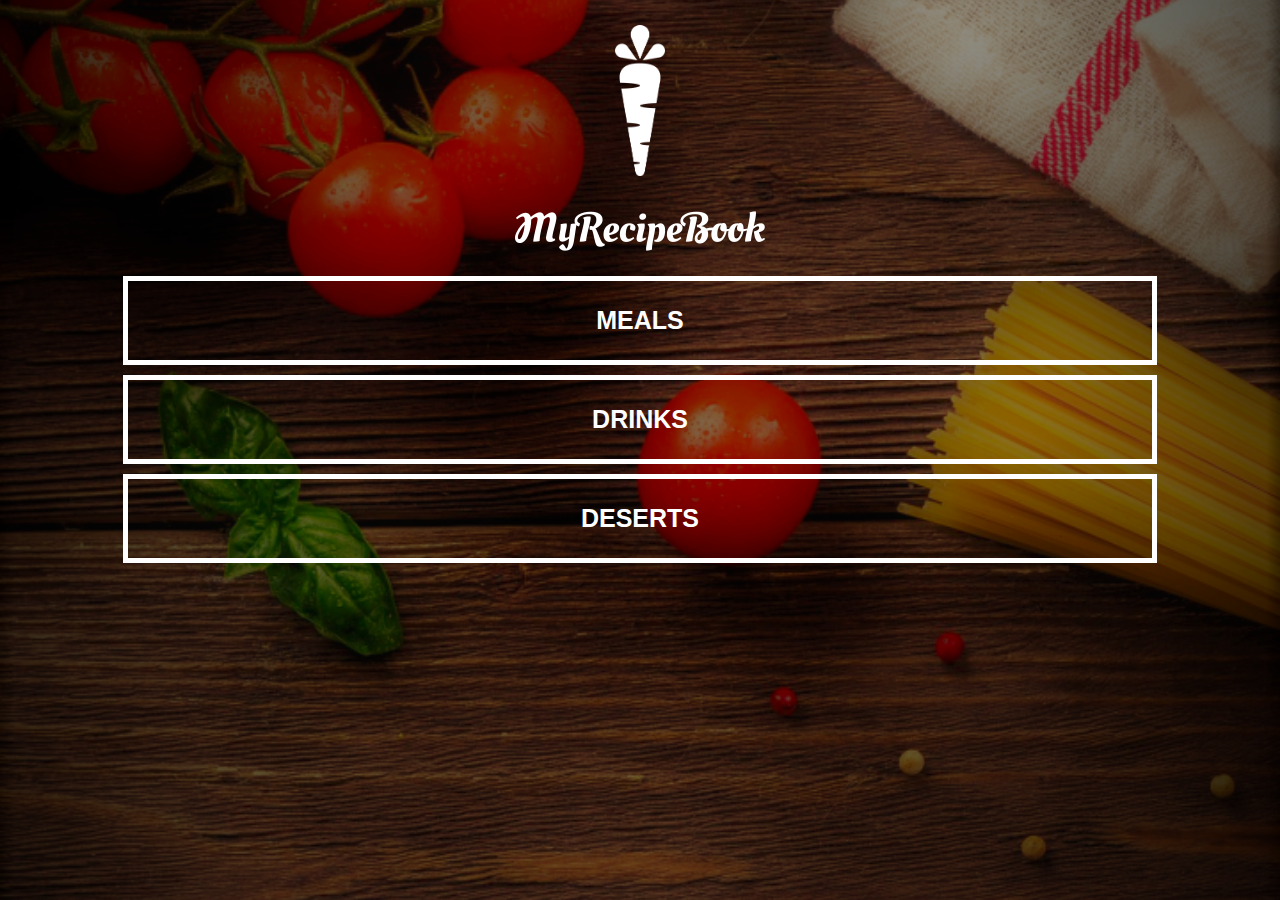
<file: index.html>
<!DOCTYPE html>
<html>
    <head>
        <title>My Recipe Book</title>

        <link rel="stylesheet" href="style.css">
        <link rel="stylesheet" href="fontAwesome/css/all.css">
    </head>
        <body class="home-page">
        <div id="home">
            <img src="images/logo-img.png" id="home-page-logo-img">
            <img src="images/logo-text.png" id="home-page-logo-text">

    <div class="home-menu">
        <a href="meals.html" class="home-menu-items">
            <p>Meals</p>
        </a>

        <a href="drinks.html" class="home-menu-items">
            <p>Drinks</p>
        </a>

        <a href="deserts.html" class="home-menu-items">
            <p>Deserts</p>
        </a>         
    </div>
    </div>
    </body>
   
</html>
</file>
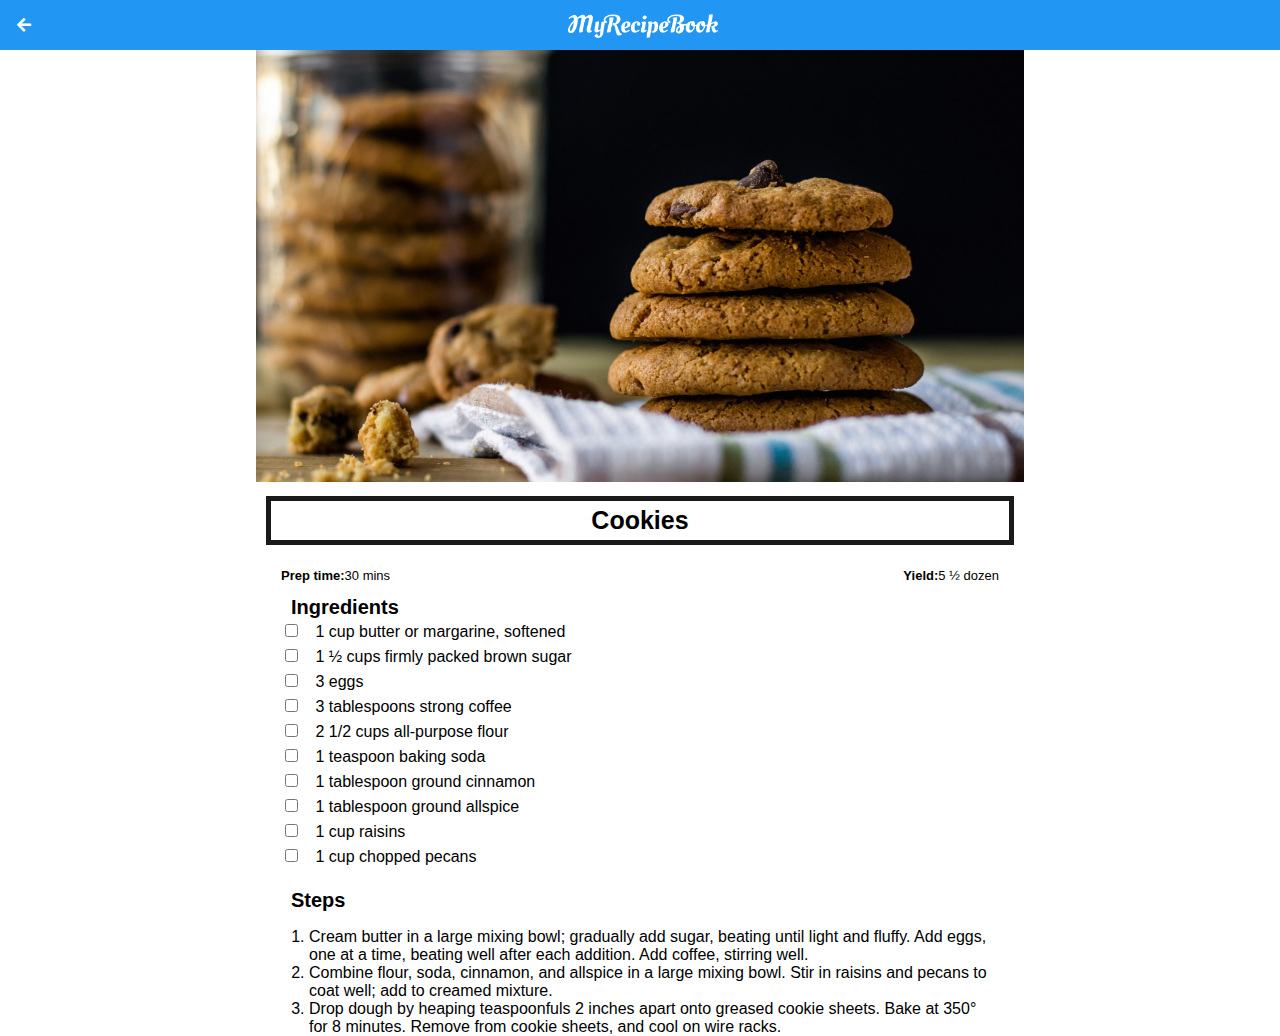
<file: Cookies.html>
<!DOCTYPE html>
<html>
 <head>
     <title>My Recipe Book | Deserts | Cookies</title>
     <link rel="stylesheet" href="style.css">
     <link rel="stylesheet" href="fontAwesome/css/all.css">
    
    
     <body class="body-recipes">
         <div class="header">
             <a href="deserts.html">
                 <i class="fas fa-arrow-left"></i>
             </a>

             <img src="images/logo-text.png">
         </div>
         
         <div id="recipe">

            <div class="recipe-details">
                <img src="images/cookies.png">
                <h1>Cookies</h1>

            <div class="recipe-details-info">
                <p><b>Prep time:</b>30 mins</p>
                <p style="float:right"><b>Yield:</b>5 ½ dozen</p>

            <div class="recipe-details-ingredients">
                <h2>Ingredients</h2>

                <input id="check-01" type="checkbox">
                <label for="check-01">1 cup butter or margarine, softened</label>
                <br>
                <input id="check-02" type="checkbox">
                <label for="check-02">1 ½ cups firmly packed brown sugar</label>
                <br>
                <input id="check-03" type="checkbox">
                <label for="check-03">3 eggs</label>
                <br>
                <input id="check-04" type="checkbox">
                <label for="check-04">3 tablespoons strong coffee</label>
                <br>
                <input id="check-05" type="checkbox">
                <label for="check-05">2 1/2 cups all-purpose flour</label>
                <br>
                <input id="check-05" type="checkbox">
                <label for="check-05">1 teaspoon baking soda</label>
                <br>
                <input id="check-05" type="checkbox">
                <label for="check-05">1 tablespoon ground cinnamon</label>
                <br>
                <input id="check-05" type="checkbox">
                <label for="check-05">1 tablespoon ground allspice</label>
                <br>
                <input id="check-05" type="checkbox">
                <label for="check-05">1 cup raisins</label>
                <br>
                <input id="check-05" type="checkbox">
                <label for="check-05">1 cup chopped pecans</label>
                <br>           
             </div> 

            <div class="recipe-details-steps">
                <h2>Steps</h2>

                <ol>
                    <li>Cream butter in a large mixing bowl; gradually add sugar, beating until light and fluffy. Add eggs, one at a time, beating well after each addition. Add coffee, stirring well.</li>
                    <li>Combine flour, soda, cinnamon, and allspice in a large mixing bowl. Stir in raisins and pecans to coat well; add to creamed mixture.</li>
                    <li>Drop dough by heaping teaspoonfuls 2 inches apart onto greased cookie sheets. Bake at 350° for 8 minutes. Remove from cookie sheets, and cool on wire racks.</li>
                </ol>
            </div>


           </div>    
          </div>
         </div>
        </div>
      </body>
     </head>
    </html>
</file>
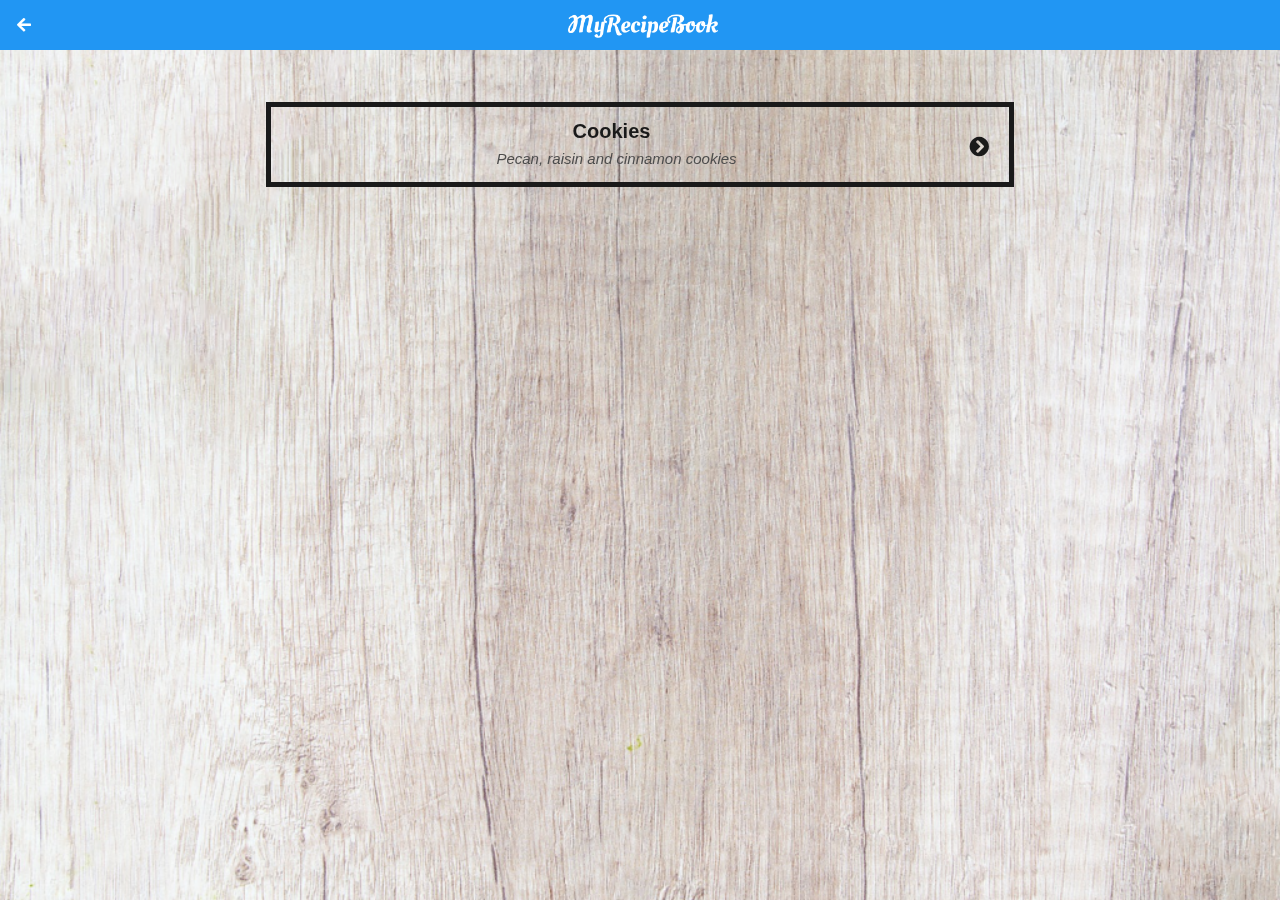
<file: deserts.html>
<!DOCTYPE html>
<html>
 <head>
     <title>My Recipe Book | Deserts</title>
     <link rel="stylesheet" href="style.css">
     <link rel="stylesheet" href="fontAwesome/css/all.css">
    
     <body class="body-meals">
        <div class="header">
            <a href="index.html">
               <i class="fas fa-arrow-left"></i>
               </a> 
               <img src="images/logo-text.png">
          
    
        <div id="meals">
            <div class="meals-list">
                <a href="Cookies.html">
                    <div class="meals-list-item">
                        <h1>Cookies<i class="fas fa-chevron-circle-right"></i></h1>

                        <p>Pecan, raisin and cinnamon cookies</p>
                    </div>

                </a>
            </div>

        </div>

    </body>
 </head>
</html>
</file>
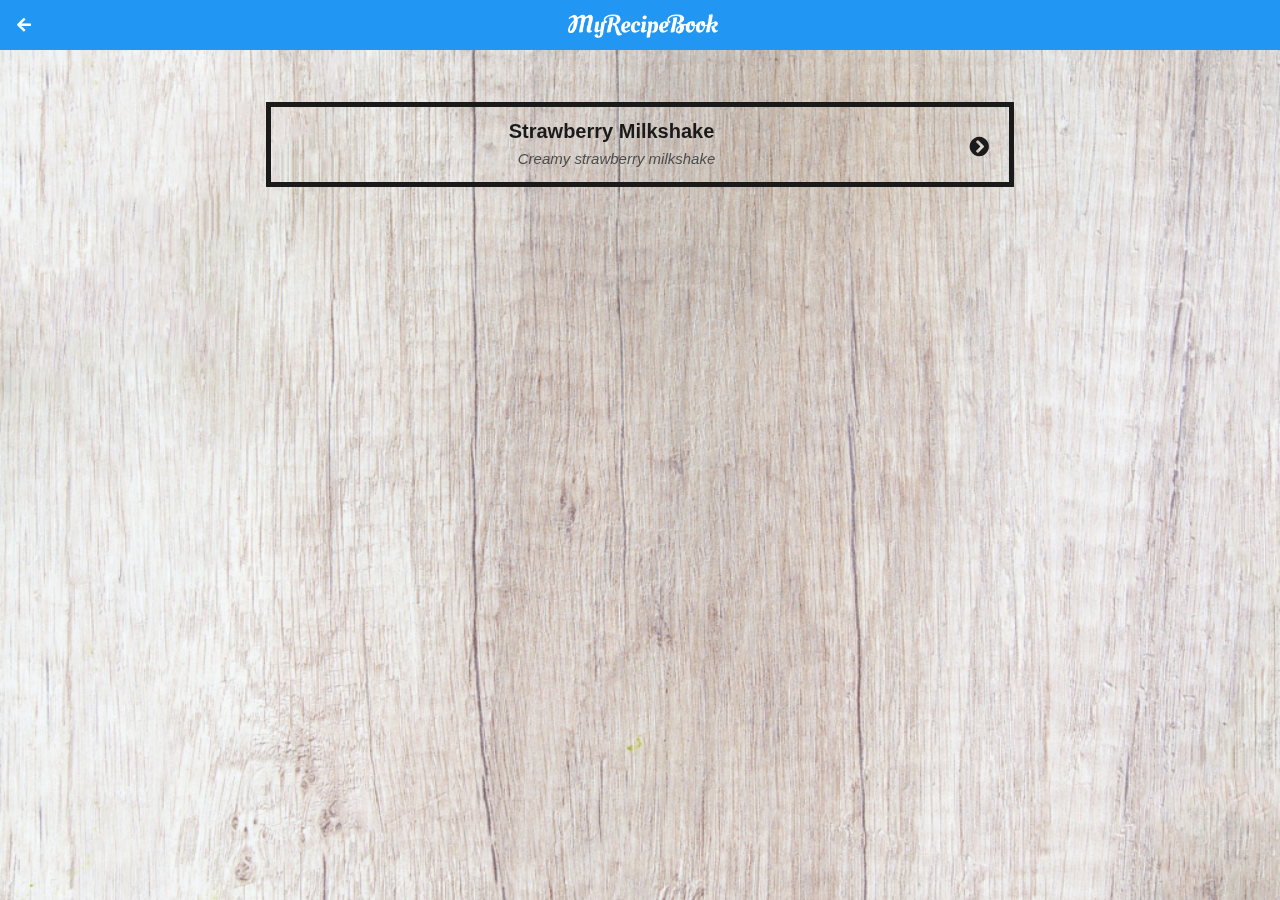
<file: drinks.html>
<!DOCTYPE html>
<html>
 <head>
     <title>My Recipe Book | Drinks</title>
     <link rel="stylesheet" href="style.css">
     <link rel="stylesheet" href="fontAwesome/css/all.css">
    
     <body class="body-meals">
        <div class="header">
            <a href="index.html">
               <i class="fas fa-arrow-left"></i>
               </a> 
               <img src="images/logo-text.png">

     
        <div id="meals">
            <div class="meals-list">
                <a href="StrawberryMilkshake.html">
                    <div class="meals-list-item">
                        <h1>Strawberry Milkshake <i class="fas fa-chevron-circle-right"></i></h1>

                        <p>Creamy strawberry milkshake</p>
                    </div>

                </a>
            </div>

        </div>

    </body>
 </head>
</html>
</file>
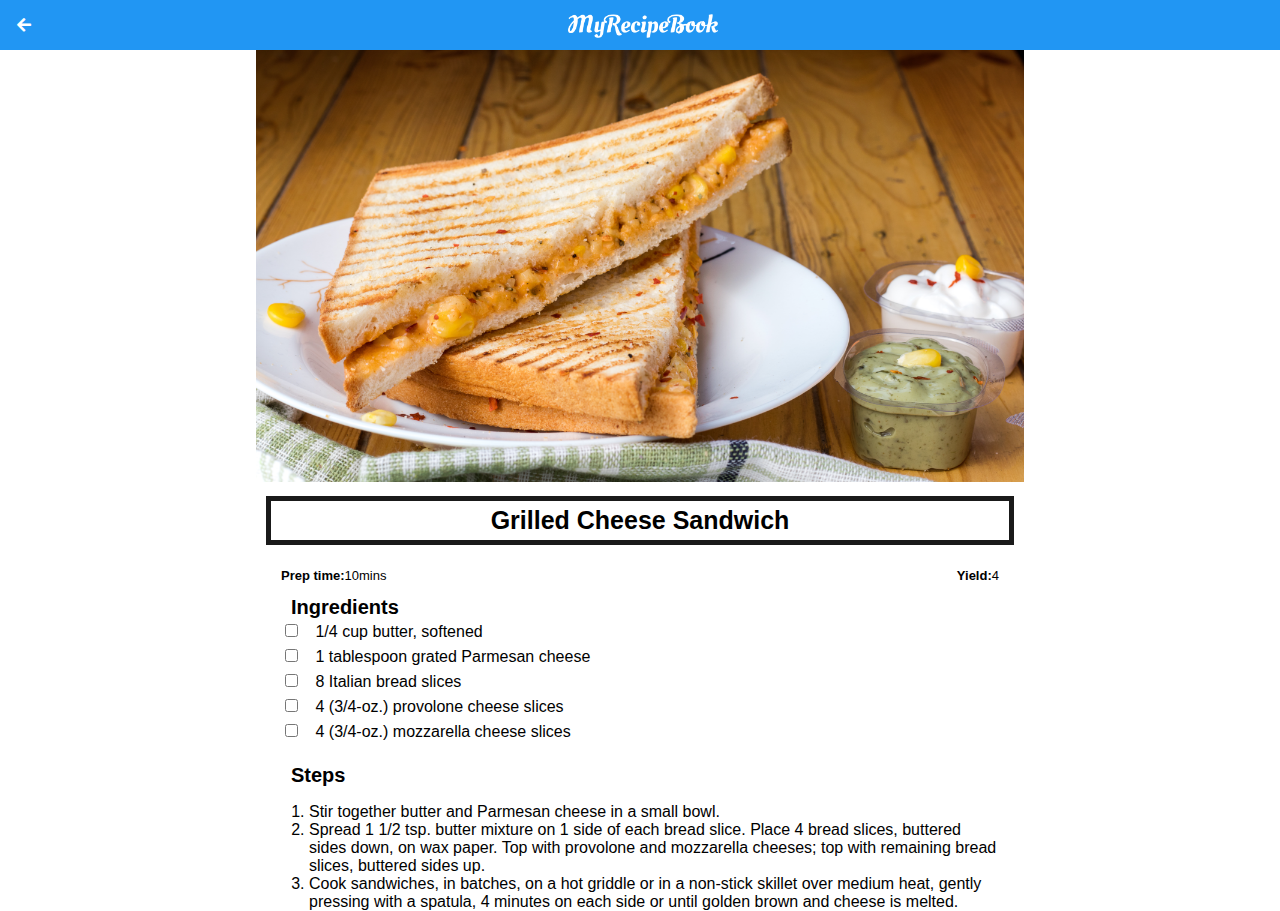
<file: grilledCheese.html>
<!DOCTYPE html>
<html>
 <head>
     <title>My Recipe Book | Meals | Grilled Cheese</title>
     <link rel="stylesheet" href="style.css">
     <link rel="stylesheet" href="fontAwesome/css/all.css">
    
    
     <body class="body-recipes">
         <div class="header">
             <a href="meals.html">
                 <i class="fas fa-arrow-left"></i>
             </a>

             <img src="images/logo-text.png">
         </div>
         
         <div id="recipe">

            <div class="recipe-details">
                <img src="images/grilledCheese.png">
                <h1>Grilled Cheese Sandwich</h1>

            <div class="recipe-details-info">
                <p><b>Prep time:</b>10mins</p>
                <p style="float:right"><b>Yield:</b>4</p>

            <div class="recipe-details-ingredients">
                <h2>Ingredients</h2>

                <input id="check-01" type="checkbox">
                <label for="check-01">1/4 cup butter, softened</label>
                <br>
                <input id="check-02" type="checkbox">
                <label for="check-02">1 tablespoon grated Parmesan cheese</label>
                <br>
                <input id="check-03" type="checkbox">
                <label for="check-03">8 Italian bread slices</label>
                <br>
                <input id="check-04" type="checkbox">
                <label for="check-04">4 (3/4-oz.) provolone cheese slices</label>
                <br>
                <input id="check-05" type="checkbox">
                <label for="check-05">4 (3/4-oz.) mozzarella cheese slices</label>
                <br>
            </div> 

            <div class="recipe-details-steps">
                <h2>Steps</h2>

                <ol>
                    <li>Stir together butter and Parmesan cheese in a small bowl.</li>
                    <li>Spread 1 1/2 tsp. butter mixture on 1 side of each bread slice. Place 4 bread slices, buttered sides down, on wax paper. Top with provolone and mozzarella cheeses; top with remaining bread slices, buttered sides up.</li>
                    <li>Cook sandwiches, in batches, on a hot griddle or in a non-stick skillet over medium heat, gently pressing with a spatula, 4 minutes on each side or until golden brown and cheese is melted.</li>
                </ol>
            </div>


           </div>    
          </div>
         </div>
        </div>
      </body>
     </head>
    </html>
</file>
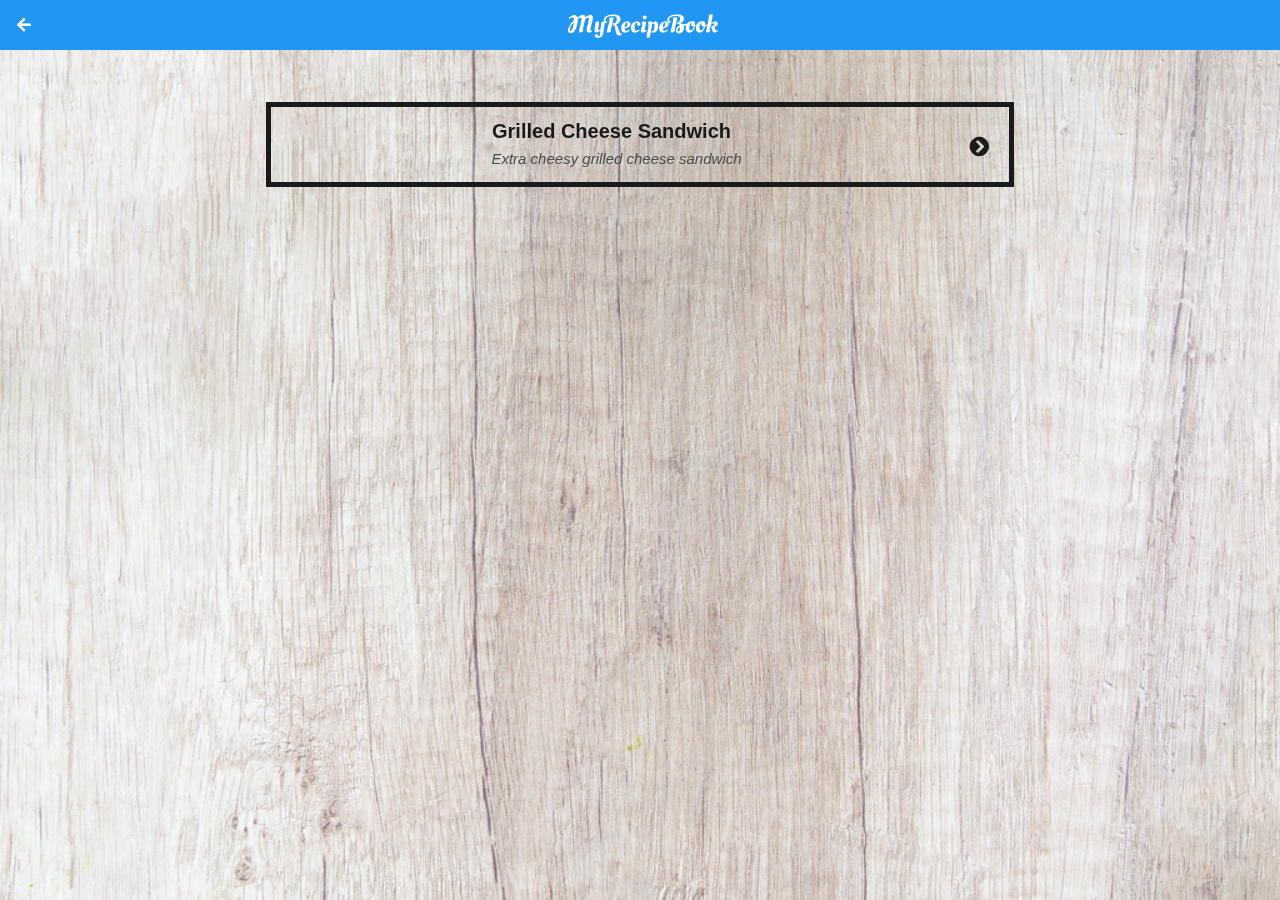
<file: meals.html>
<!DOCTYPE html>
<html>
 <head>
     <title>My Recipe Book | Meals</title>
     <link rel="stylesheet" href="style.css">
     <link rel="stylesheet" href="fontAwesome/css/all.css">
    
    
     <body class="body-meals">
         <div class="header">
             <a href="index.html">
                <i class="fas fa-arrow-left"></i>
                </a> 
                <img src="images/logo-text.png">
           
            
        <div id="meals">
            <div class="meals-list">
                <a href="grilledCheese.html">
                    <div class="meals-list-item">
                        <h1>Grilled Cheese Sandwich <i class="fas fa-chevron-circle-right"></i></h1>

                        <p>Extra cheesy grilled cheese sandwich</p>
                    </div>

                </a>
            </div>

        </div>

    </body>
 </head>
</html>
</file>
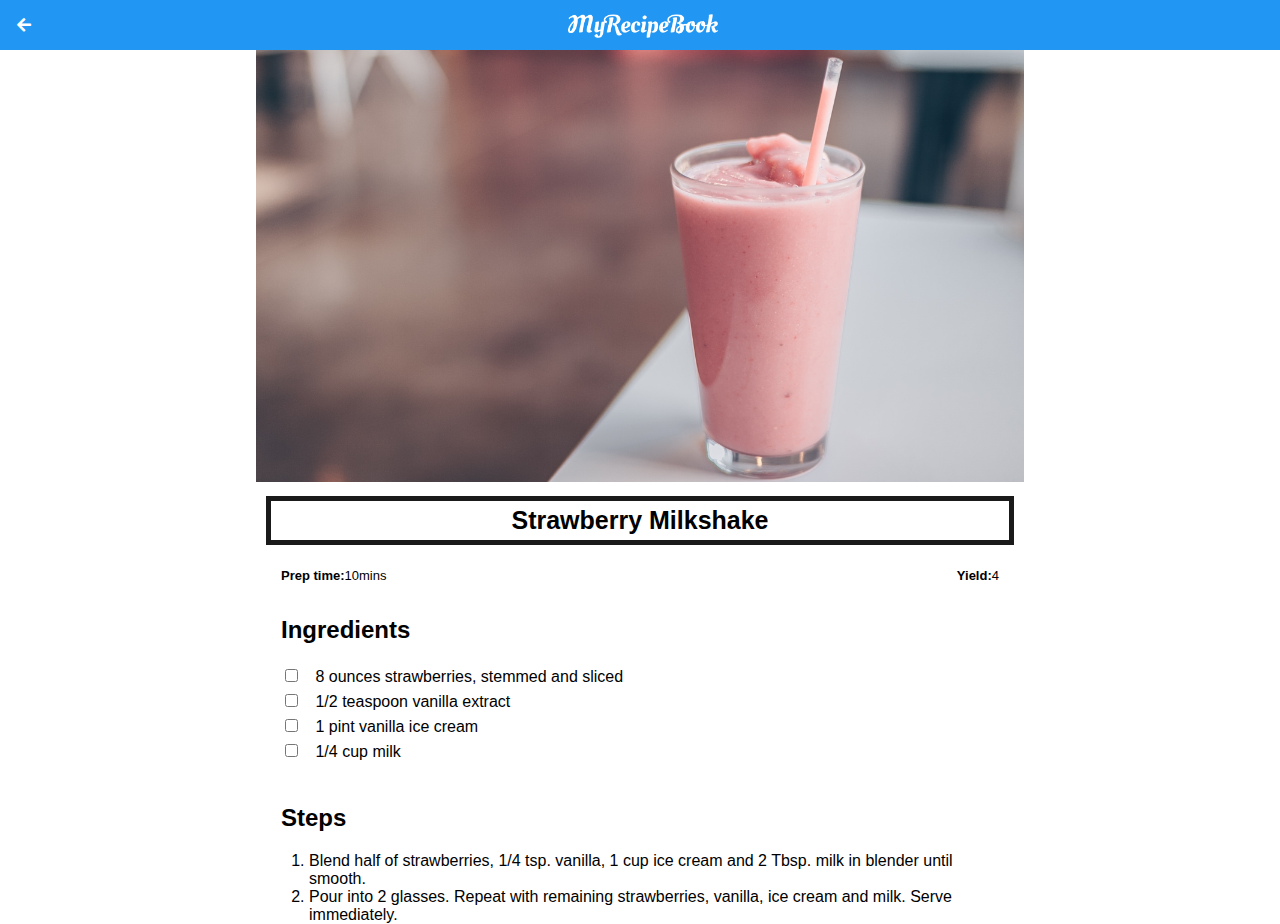
<file: StrawberryMilkshake.html>
<!DOCTYPE html>
<html>
 <head>
     <title>My Recipe Book | Meals | Strawberry Milkshake</title>
     <link rel="stylesheet" href="style.css">
     <link rel="stylesheet" href="fontAwesome/css/all.css">
    
    
     <body class="body-recipes">
         <div class="header">
             <a href="meals.html">
                 <i class="fas fa-arrow-left"></i>
             </a>

             <img src="images/logo-text.png">
         </div>
         
         <div id="recipe">

            <div class="recipe-details">
                <img src="images/strawberryMilkshake.png">
                <h1>Strawberry Milkshake</h1>
            </div>

            <div class="recipe-details-info">
                <p><b>Prep time:</b>10mins</p>
                <p style="float:right"><b>Yield:</b>4</p>

            <div class="recipe-details-ingredients">
                <h2>Ingredients</h2>

                <input id="check-01" type="checkbox">
                <label for="check-01">8 ounces strawberries, stemmed and sliced</label>
                <br>
                <input id="check-02" type="checkbox">
                <label for="check-02">1/2 teaspoon vanilla extract</label>
                <br>
                <input id="check-03" type="checkbox">
                <label for="check-03">1 pint vanilla ice cream</label>
                <br>
                <input id="check-04" type="checkbox">
                <label for="check-04">1/4 cup milk</label>
                <br>
                
            </div> 

            <div class="recipe-details-steps">
                <h2>Steps</h2>

                <ol>
                    <li>Blend half of strawberries, 1/4 tsp. vanilla, 1 cup ice cream and 2 Tbsp. milk in blender until smooth.</li>
                    <li>Pour into 2 glasses. Repeat with remaining strawberries, vanilla, ice cream and milk. Serve immediately.</li>
                    
                </ol>
            </div>
           </div>    
          </div>
         </div>
    </body>
    </head>
    </html>
</file>
<file: style.css>
html{height: 100%;}


body{
    font-family: sans-serif;

    margin: 0;
    padding: 0;

    height: 100%;
}

.home-page{
    background-image:url("images/background-01-port.png");
    background-position: center ;
    background-attachment: fixed;
    background-repeat: no-repeat;
    background-size: cover;
}

.body-meals{
    background-image:url("images/background-02-port.png");
    background-position: center ;
    background-attachment: fixed;
    background-repeat: no-repeat;
    background-size: cover;
}
/******HOME PAGE********/

#home-page-logo-img{
    width: 50px;
    display: block;
    margin: auto;
    padding: 25px 10px 10px 10px;
}

#home-page-logo-text {
    width:auto;
    display: block;
    margin: auto;
    padding: 25px;
} 

/******HOME PAGE MENU********/


.home-menu-items{
    
 
text-decoration:none;
text-transform: uppercase;


 color: white;
  font-size: 25px;
  font-weight: bold;
  text-align: center;
  border: 5px solid rgb(255, 255, 255);

  display:block;
  margin: auto; 
  margin-bottom: 10px;
  width: 80%;

}

/******HEADER********/
.header {
    background-color: #2196f3;
    width: 100%;
    height: 50px;
    top: 0;

    position: fixed;
    overflow:inherit;

    text-align: center;
}

.header i {
    float: left;
    padding: 17px 0px 0px 17px;
    color: #ffffff;
}

.header img {
    width: 150px;
    padding-top: 14px;
    padding-right: 25px; 
}

/******MEALS PAGE********/

#meals {
    padding-top: 50px;
}


/*******MEALS HOME PAGE*******/

.meals-list a {
    text-decoration: none;
 }

 .meals-list-item{
     border: 5px solid #1a1a1a;
     margin: 10px;
 }

 .meals-list-item h1 {
     font-weight: bold;
     font-size: 20px;
     color: #1a1a1a
 }

 .meals-list-item i {
     float: right;
     color: #1a1a1a;
     padding-right: 20px;
 }

 .meals-list-item p {
     font-size: 15px;
     font-style: italic;
     color: #4d4d4d;
     margin-top: -7px;
     padding-left: 10px;
 }


 /******RECIPE PAGE********/
 #recipe {
     padding-top: 50px;
 }

 /******RECIPE DETAILS********/

 .recipe-details img {
     width: 100%;
 }
 
 .recipe-details h1{
     font-size: 25px;
     text-align: center;
     border: 5px solid #1a1a1a;
     margin: 10px;
     padding: 5px;
 }

 .recipe-details h2 {
     font-size: 20px;
     text-align: left;
     margin: 0;
     margin-left: 10px;
 }

.recipe-details-info {
    margin-left: 25px;
    margin-right: 25px;
}

.recipe-details-info p {
    font-size: 13px;
    display: inline-block;
}

.recipe-details-ingredients label {
    line-height:25px ;
    margin-left: 10px;
}

.recipe-details-steps {
    padding-top: 20px;
}

.recipe-details-steps ol {
    padding-left: 28px;
}

/******RESPONSIVE LAYOUT********/

@media only screen and (min-width: 600px) {
    #meals {
        width: 80%;
        margin: auto; 
    }
    #recipe {
        width:80%;
        margin: auto; 
    }
}

@media only screen and (min-width: 1000px) {
    #meals {
        width: 60%;
        margin: auto; 
    }
    #recipe {
        width:60%;
        margin: auto; 
    }
}

@media only screen and (min-width: 1500px) {
    #meals {
        width: 40%;
        margin: auto; 
    }
    #recipe {
        width:40%;
        margin: auto; 
    }
}

@media only screen and (min-width: 720px) {
    .body-home {
        background-image: url('images/background-01-land.png');
        
    }

    .body-meals{
        background-image: url('images/background-02-land.png');
        
    }
}
</file>
